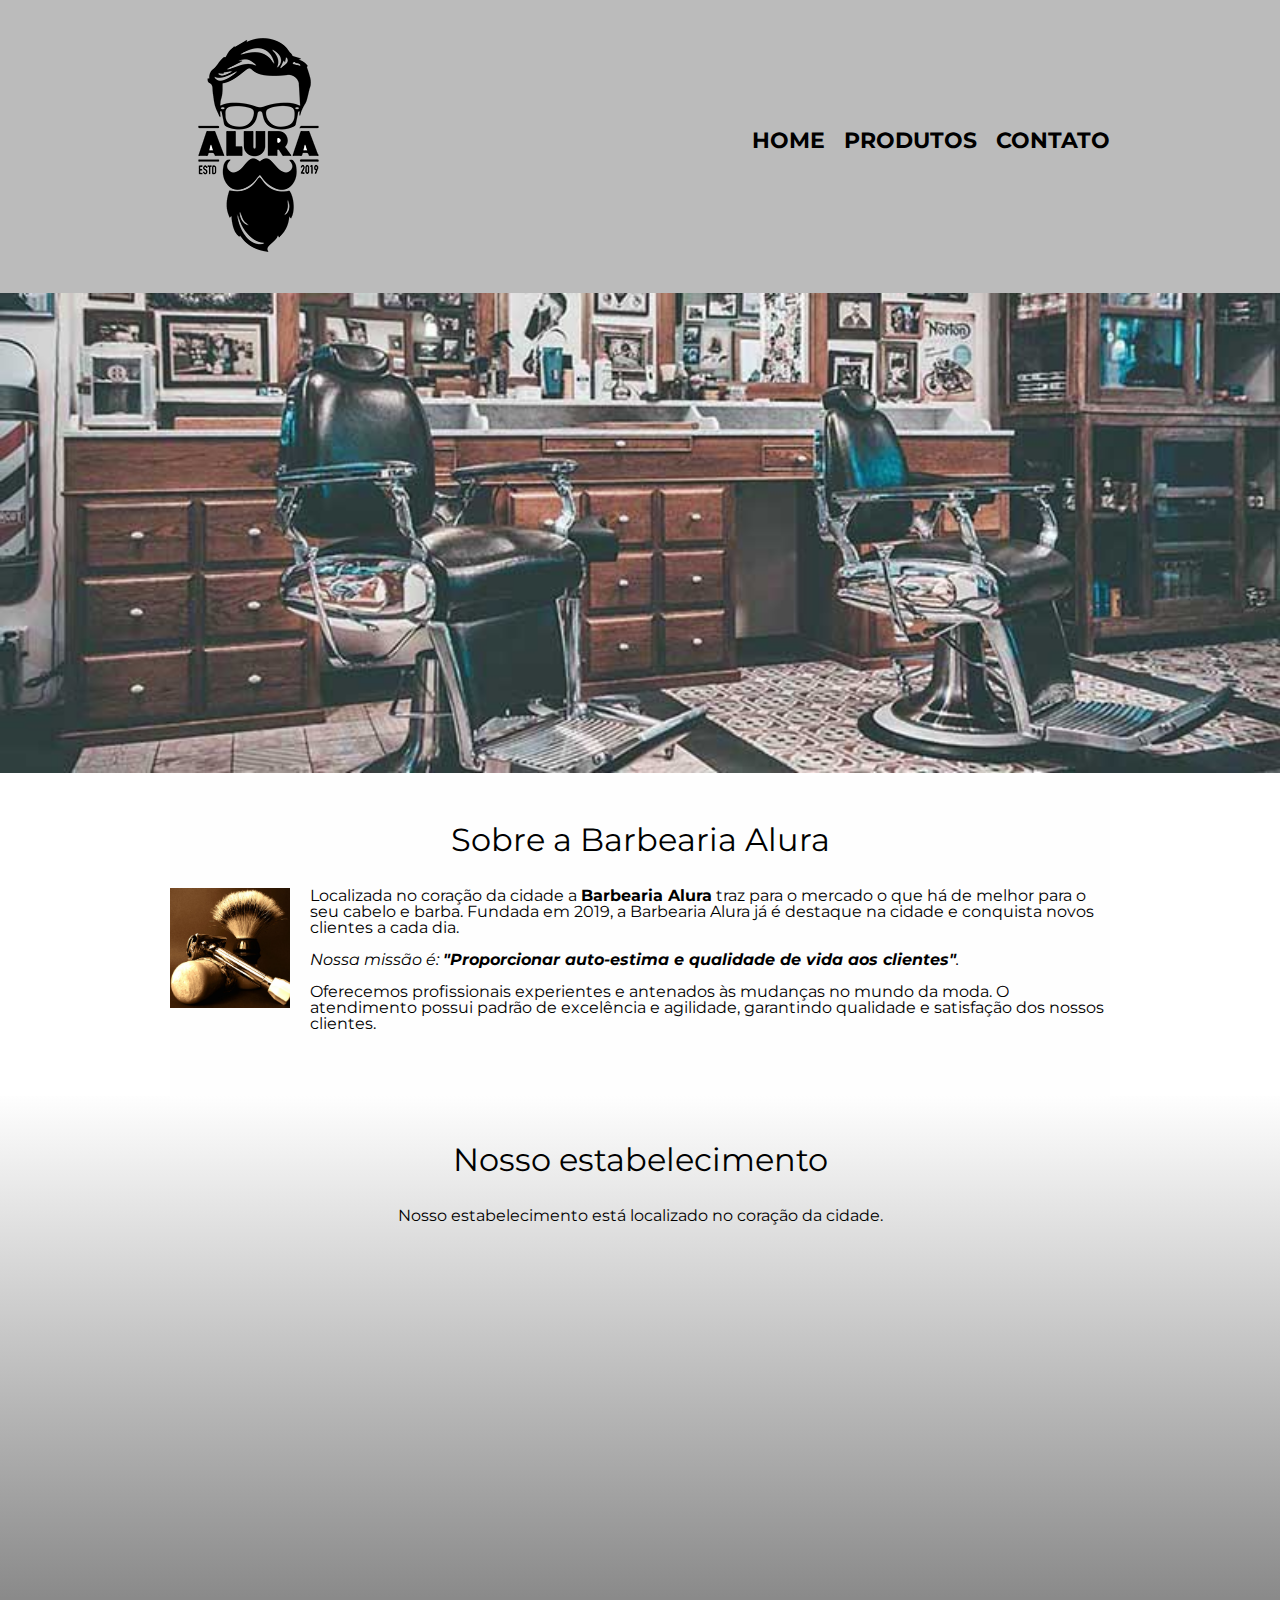
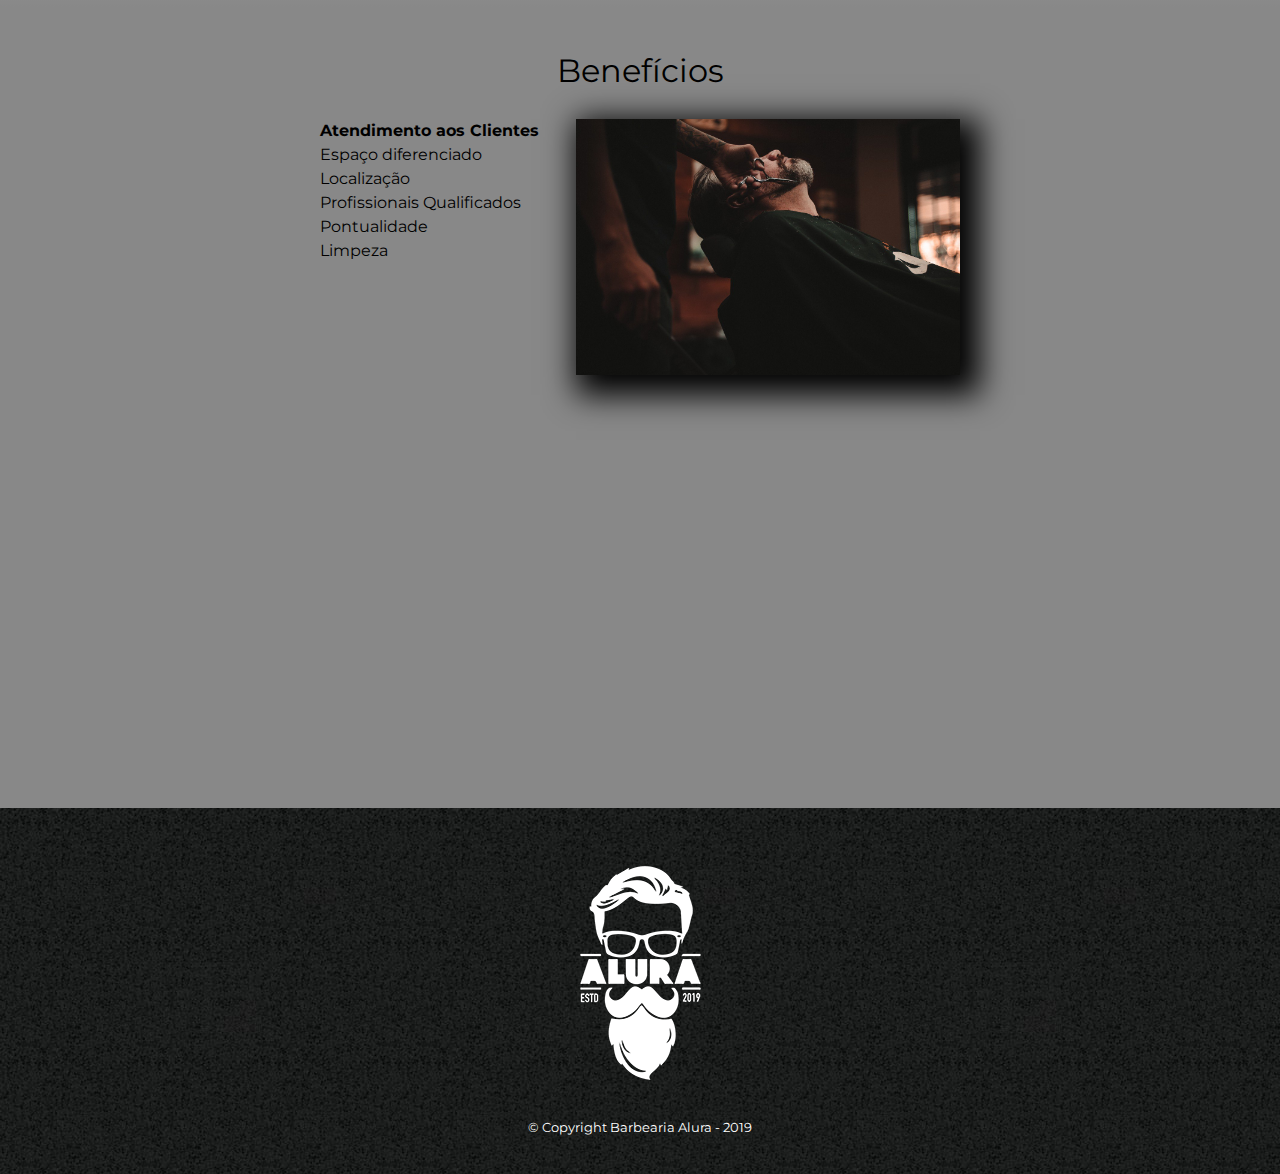
<file: index.html>
<!DOCTYPE html>
<html lang="pt-br">
	<head>
		<meta charset="UTF-8">
		<meta name="viewport" content="width=device-width">
		<title>Barbearia Alura</title>

		<link rel="stylesheet" href="reset.css">
		<link rel="stylesheet" href="style.css">
		<link href="https://fonts.googleapis.com/css?family=Montserrat&display=swap" rel="stylesheet">
	</head>

	<body>
		<header>
			<div class="caixa">
				<h1><img src="logo.png"></h1>

				<nav>
					<ul>
						<li><a href="index.html">Home</a></li>
						<li><a href="produtos.html">Produtos</a></li>
						<li><a href="contato.html">Contato</a></li>
					</ul>
				</nav>
			</div>
		</header>

		<img class="banner" src="banner.jpg">

		<main>

			<section class="principal">
				<h2 class="titulo-principal">Sobre a Barbearia Alura</h2>

				<img class="utensilios" src="utensilios.jpg" alt="Utensilios de um barbeiro.">
		 
				<p>Localizada no coração da cidade a <strong>Barbearia Alura</strong> traz para o mercado o que há de melhor para o seu cabelo e barba. Fundada em 2019, a Barbearia Alura já é destaque na cidade e conquista novos clientes a cada dia.</p>

				<p id="missao"><em>Nossa missão é: <strong>"Proporcionar auto-estima e qualidade de vida aos clientes"</strong>.</em></p>

				<p>Oferecemos profissionais experientes e antenados às mudanças no mundo da moda. O atendimento possui padrão de excelência e agilidade, garantindo qualidade e satisfação dos nossos clientes.</p>
			</section>

			<section class="mapa">
				<h3 class="titulo-principal">Nosso estabelecimento</h3>
				<p>Nosso estabelecimento está localizado no coração da cidade.</p>

				<div class="mapa-conteudo">
					<iframe src="https://www.google.com/maps/embed?pb=!1m18!1m12!1m3!1d3656.4483278365396!2d-46.63466568562861!3d-23.588249068469487!2m3!1f0!2f0!3f0!3m2!1i1024!2i768!4f13.1!3m3!1m2!1s0x94ce5a2b2ed7f3a1%3A0xab35da2f5ca62674!2sCaelum!5e0!3m2!1spt-BR!2sbr!4v1568814489656!5m2!1spt-BR!2sbr" width="100%" height="300" frameborder="0" style="border:0;" allowfullscreen=""></iframe>
				</div>
			</section>

			<section class="beneficios">
				<h3 class="titulo-principal">Benefícios</h3>

				<div class="conteudo-beneficios">
					<ul class="lista-beneficios">
						<li class="itens">Atendimento aos Clientes</li>
						<li class="itens">Espaço diferenciado</li>
						<li class="itens">Localização</li>
						<li class="itens">Profissionais Qualificados</li>
						<li class="itens">Pontualidade</li>
						<li class="itens">Limpeza</li>
					</ul><img src="beneficios.jpg" class="imagem-beneficios">
				</div>

				<div class="video">
					<iframe width="100%" height="315" src="https://www.youtube.com/embed/wcVVXUV0YUY" frameborder="0" allow="accelerometer; autoplay; encrypted-media; gyroscope; picture-in-picture" allowfullscreen></iframe>
				</div>
			</section>
		</main>

		<footer>
			<img src="logo-branco.png">
			<p class="copyright">&copy; Copyright Barbearia Alura - 2019</p>
		</footer>
	</body>
</html>
</file>
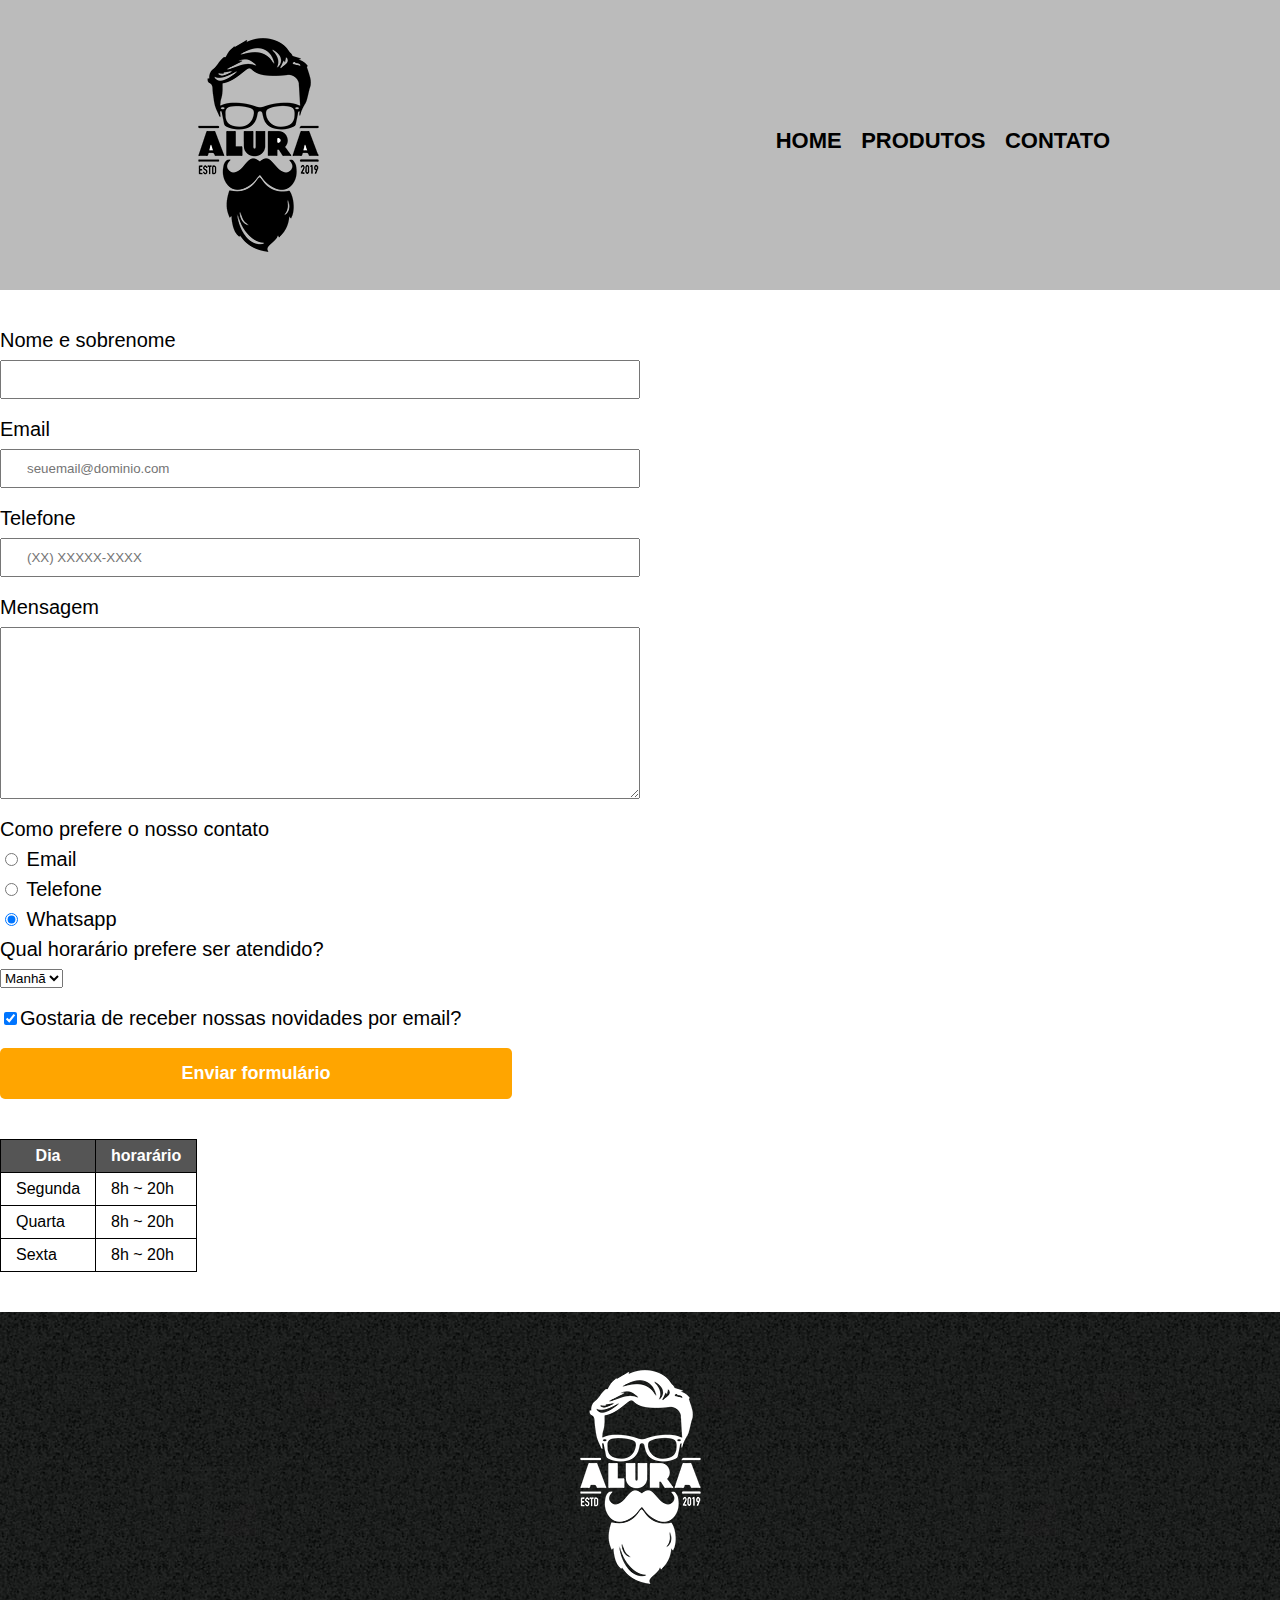
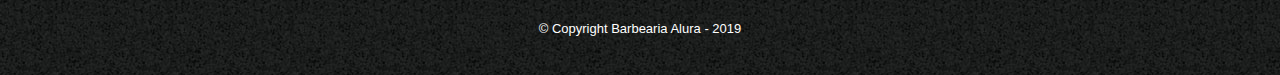
<file: contato.html>
<!DOCTYPE hmtl>
<html>

<head>
	<meta charset="utf-8">
	<title>Contato - Barbearia Alura</title>
	<link rel="stylesheet" href="reset.css">
	<link rel="stylesheet" href="style.css">
</head>

<body>
	<!-- Cabeçalho -->
	<header>
		<div class="caixa">
			<h1><img src="logo.png" alt="Logo da Barbearia Alura"></h1>

			<nav>
				<ul>
					<li><a href="index.html">Home</a></li>
					<li><a href="produtos.html">Produtos</a></li>
					<li><a href="contato.html">Contato</a></li>
				</ul>
			</nav>
		</div>
	</header>

	<!-- Corpo -->
	<main>
		<!-- textfield -->
		<form>
			<label for="nomeSobrenome">Nome e sobrenome</label>
			<input type="text" id="nomeSobrenome" class="input-padrao" required>

			<label for="email">Email</label>
			<input type="email" id="email" class="input-padrao"required placeholder="seuemail@dominio.com">

			<label for="telefone">Telefone</label>
			<input type="tel" id="telefone" class="input-padrao" required placeholder="(XX) XXXXX-XXXX">

			<label for="mensagem">Mensagem</label>
			<textarea cols="70" rows="10" id="mensagem" class="input-padrao"></textarea required>

			<fieldset>
				<legend>Como prefere o nosso contato</legend>
				<label for="radio-email"><input type="radio" name="contato" value="email" id="radio-emai"> Email</label>

				<label for="radio-telefone"><input type="radio" name="contato" value="telefone" id="radio-telefone">
					Telefone</label>

				<label for="radio-whatsapp"><input type="radio" name="contato" value="whatsapp" id="radio-telefone" checked>
					Whatsapp</label>
			</fieldset>

			<fieldset>
				<legend>Qual horarário prefere ser atendido?</legend>
				<select>
					<option>Manhã</option>
					<option>Manhã</option>
					<option>Noite</option>
				</select>
			</fieldset>

			<label class="checkbox"><input type="checkbox" checked>Gostaria de receber nossas novidades por email?</label>

			<input type="submit" value="Enviar formulário" class="enviar"> 
		</form>

		<!-- Tabelas -->
		<table>    
			<thead>
				<tr>
					<th>Dia</th>
					<th>horarário</th>
				</tr>
			</thead>
			<tbody>
				<tr>
					<td>Segunda</td>
					<td>8h ~ 20h</td>
				</tr>
				<tr>
					<td>Quarta</td>
					<td>8h ~ 20h</td>
				</tr>
				<tr>
					<td>Sexta</td>
					<td>8h ~ 20h</td>
				</tr>
			</tbody>
		</table>
	</main>

	<!-- Rodapé -->
	<footer>
		<img src="logo-branco.png" alt="Logo da Barbearia Alura">
		<p class="copyright">&copy; Copyright Barbearia Alura - 2019</p>
	</footer>
</body>

</html>
</file>
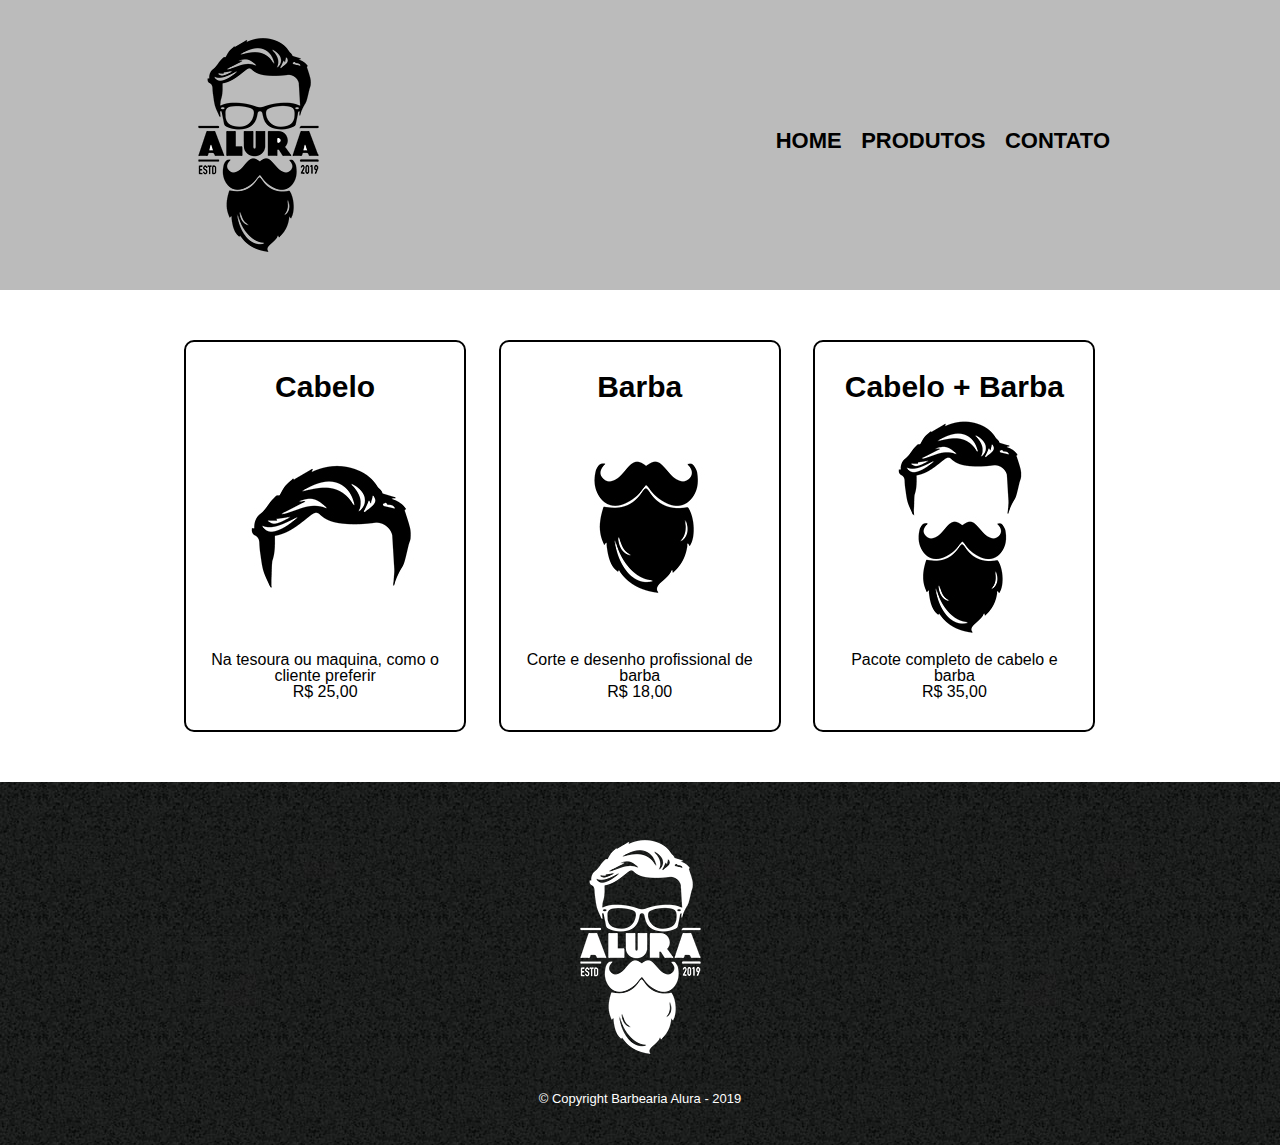
<file: produtos.html>
<!DOCTYPE hmtl>
<html>

<head>
	<meta charset="utf-8">
	<title>Produtos - Barbearia Alura</title>
	<link rel="stylesheet" href="reset.css">
	<link rel="stylesheet" href="style.css">
</head>

<body>
	<header>
		<div class="caixa">
			<h1><img src="logo.png"></h1>

			<nav>
				<ul>
					<li><a href="index.html">Home</a></li>
					<li><a href="produtos.html">Produtos</a></li>
					<li><a href="contato.html">Contato</a></li>
				</ul>
			</nav>
		</div>
	</header>

	<main>
		<ul class="produtos">
			<li>
				<h2>Cabelo</h2>
				<img src="cabelo.jpg">
				<p class="produtos-descricao">Na tesoura ou maquina, como o cliente preferir</p>
				<p class="produtos-preco">R$ 25,00</p>
			</li>
			<li>
				<h2>Barba</h2>
				<img src="barba.jpg">
				<p class="produtos-descricao">Corte e desenho profissional de barba</p>
				<p class="produtos-preco">R$ 18,00</p>
			</li>
			<li>
				<h2>Cabelo + Barba</h2>
				<img src="cabelo+barba.jpg">
				<p class="produtos-descricao">Pacote completo de cabelo e barba</p>
				<p class="produtos-preco">R$ 35,00</p>
			</li>
		</ul>
	</main>

	<footer>
		<img src="logo-branco.png">
		<p class="copyright">&copy; Copyright Barbearia Alura - 2019</p>
	</footer>
</body>

</html>
</file>
<file: style.css>
body {
	font-family: 'Montserrat', sans-serif;
}

header {
	background: #BBBBBB;
	padding: 20px 0;
}

.caixa {
	position: relative;
	width: 940px;
	margin: 0 auto;
}

nav {
	position: absolute;
	top: 110px;
	right: 0;
}

nav li {
	display: inline;
	margin: 0 0 0 15px;
}

nav a {
	text-transform: uppercase;
	color: #000000;
	font-weight: bold;
	font-size: 22px;
	text-decoration: none;
}

nav a:hover {
	color: #C78C19;
	text-decoration: underline;
}

.produtos {
	width: 940px;
	margin: 0 auto;
	padding: 50px 0;
}

.produtos li {
	display: inline-block;
	text-align: center;
	width: 30%;
	vertical-align: top;
	margin: 0 1.5%;
	padding: 30px 20px;
	box-sizing: border-box;
	border: 2px solid #000000;
	border-radius: 10px;
}

.produtos li:hover {
	border-color: #C78C19;
}

.produtos li:active {
	border-color: #088C19;	
}

.produtos li:hover h2 {
	font-size: 34px;
}

.produtos h2 {
	font-size: 30px;
	font-weight: bold;
}

.produto-descricao {
	font-size: 18px;
}

.produto-preco {
	font-size: 22px;
	font-weight: bold;
	margin-top: 10px;
}

footer {
	text-align: center;
	background: url("bg.jpg");
	padding: 40px 0;
}

.copyright {
	color: #FFFFFF;
	font-size: 13px;
	margin: 20px 0 0;
}

main {
	
}

form {
	margin: 40px 0;
}

form label, form legend {
	display:block;
	font-size: 20px;
	margin: 0 0 10px;
}

.input-padrao {
	display: block;
	margin: 0 0 20px;
	padding: 10px 25px;
	width: 50%;
}

.checkbox {
	margin: 20px 0;
}

.enviar {
	width:40%;
	padding: 15px 0;
	background: orange;
	color: white;
	font-weight: bold;
	font-size: 18px;
	border: none;
	border-radius: 5px;
	transition: 1s all;
	cursor: pointer;
}

.enviar:hover {
	background: darkorange;
	transform: scale(1.2);
}

table {
	margin: 20px 0 40px;
}

thead {
	background: #555555;
	color: white;
	font-weight: bold;
}

td, th {
	border: 1px solid #000000;
	padding: 8px 15px;
}


/* css da página inicial */
.banner {
	width:100%;
}

.titulo-principal {
	text-align: center;
	font-size: 2em;
	margin: 0 0 1em;
	clear: left;
}

.principal {
	padding: 3em 0;
	background: #FEFEFE;
	width: 940px;
	margin: 0 auto;
}

.principal p {
	margin: 0 0 1em;
}

.principal strong {
	font-weight: bold;
}

.principal em {
	font-style: italic;
}

.utensilios {
	width: 120px;
	float: left;
	margin: 0 20px 20px 0;
}

.mapa {
	padding: 3em 0;
	background: linear-gradient(#FEFEFE, #888888);
}

.mapa-conteudo {
	width: 940px;
	margin: 0 auto;
}

.mapa p {
	margin: 0 0 2em;
	text-align: center;
}

.beneficios {
	padding: 3em 0;
	background: #888888;
}

.conteudo-beneficios {
	width: 640px;
	margin: 0 auto;
}

.lista-beneficios {
	width: 40%;
	display: inline-block;
	vertical-align: top;
}

.itens {
	line-height: 1.5;
}

.itens:first-child {
	font-weight: bold;
}

.imagem-beneficios {
	width: 60%;
	opacity: 1; /* opacity vai de 0 a 1*/
	transition: 400ms;
	box-shadow: 10px 10px 30px 10px #000000; /* box-shadow fazer uma sombra no elemento*/
}

.imagem-beneficios:hover {
	opacity: 0.7; /* opacity vai de 0 a 1*/
}

.video {
	width: 560px;
	margin: 2em auto;
}

@media screen and (max-width: 480px) { /*Criar responsividades para celulares através do media query*/
	.caixa, .principal, .conteudo-beneficios, .mapa-conteudo, .video {
		width: auto;
	}

	h1 {
		text-align: center;
	}

	nav {
		position: static;
	}

	.lista-beneficios, .imagem-beneficios {
		width: 100%;
	}
}
</file>
